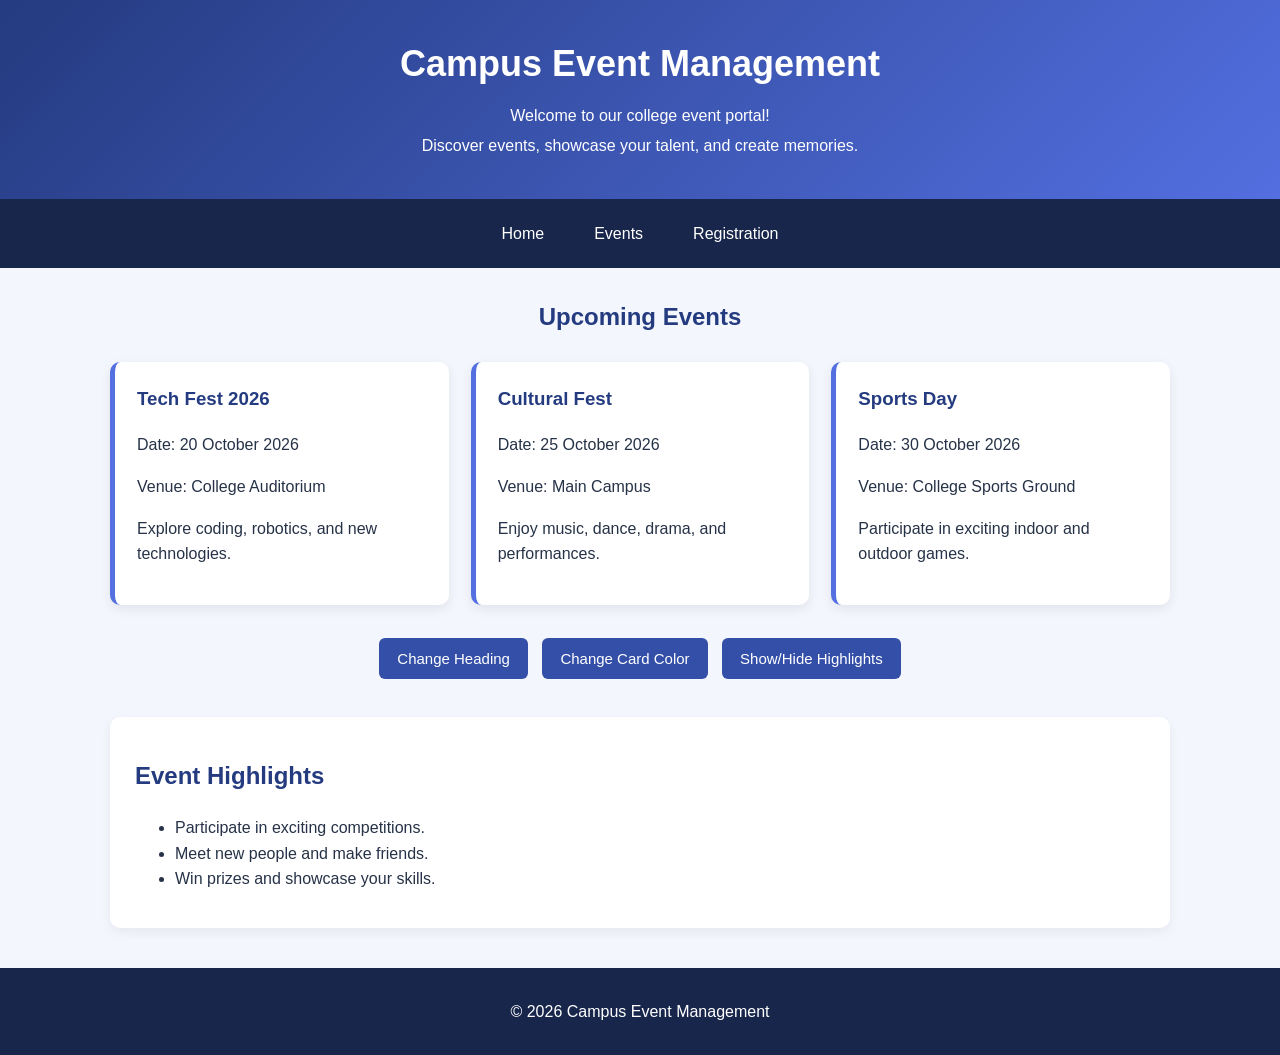
<file: index.html>
<!DOCTYPE html>
<html lang="en">
<head>
    <meta charset="UTF-8">
    <meta name="viewport" content="width=device-width, initial-scale=1.0">
    <title>Campus Event Management | Home</title>
    <link rel="stylesheet" href="style.css">
    <script src="script.js" defer></script>
</head>
<body>
    <header class="hero">
        <h1 id="mainHeading">Campus Event Management</h1>
        <p>Welcome to our college event portal!</p>
        <p>Discover events, showcase your talent, and create memories.</p>
    </header>

    <nav class="navbar">
        <a href="index.html">Home</a>
        <a href="events.html">Events</a>
        <a href="register.html">Registration</a>
    </nav>

    <main class="container">
        <h2>Upcoming Events</h2>

        <div class="event-container">
            <div class="event-card" id="card1">
                <h3>Tech Fest 2026</h3>
                <p>Date: 20 October 2026</p>
                <p>Venue: College Auditorium</p>
                <p>Explore coding, robotics, and new technologies.</p>
            </div>

            <div class="event-card" id="card2">
                <h3>Cultural Fest</h3>
                <p>Date: 25 October 2026</p>
                <p>Venue: Main Campus</p>
                <p>Enjoy music, dance, drama, and performances.</p>
            </div>

            <div class="event-card" id="card3">
                <h3>Sports Day</h3>
                <p>Date: 30 October 2026</p>
                <p>Venue: College Sports Ground</p>
                <p>Participate in exciting indoor and outdoor games.</p>
            </div>
        </div>

        <div class="button-group">
            <button onclick="changeHeading()">Change Heading</button>
            <button onclick="changeCardColor()">Change Card Color</button>
            <button onclick="toggleHighlights()">Show/Hide Highlights</button>
        </div>

        <section id="highlights" class="highlights">
            <h2>Event Highlights</h2>
            <ul>
                <li>Participate in exciting competitions.</li>
                <li>Meet new people and make friends.</li>
                <li>Win prizes and showcase your skills.</li>
            </ul>
        </section>
    </main>

    <footer>
        <p>&copy; 2026 Campus Event Management</p>
    </footer>
</body>
</html>
</file>
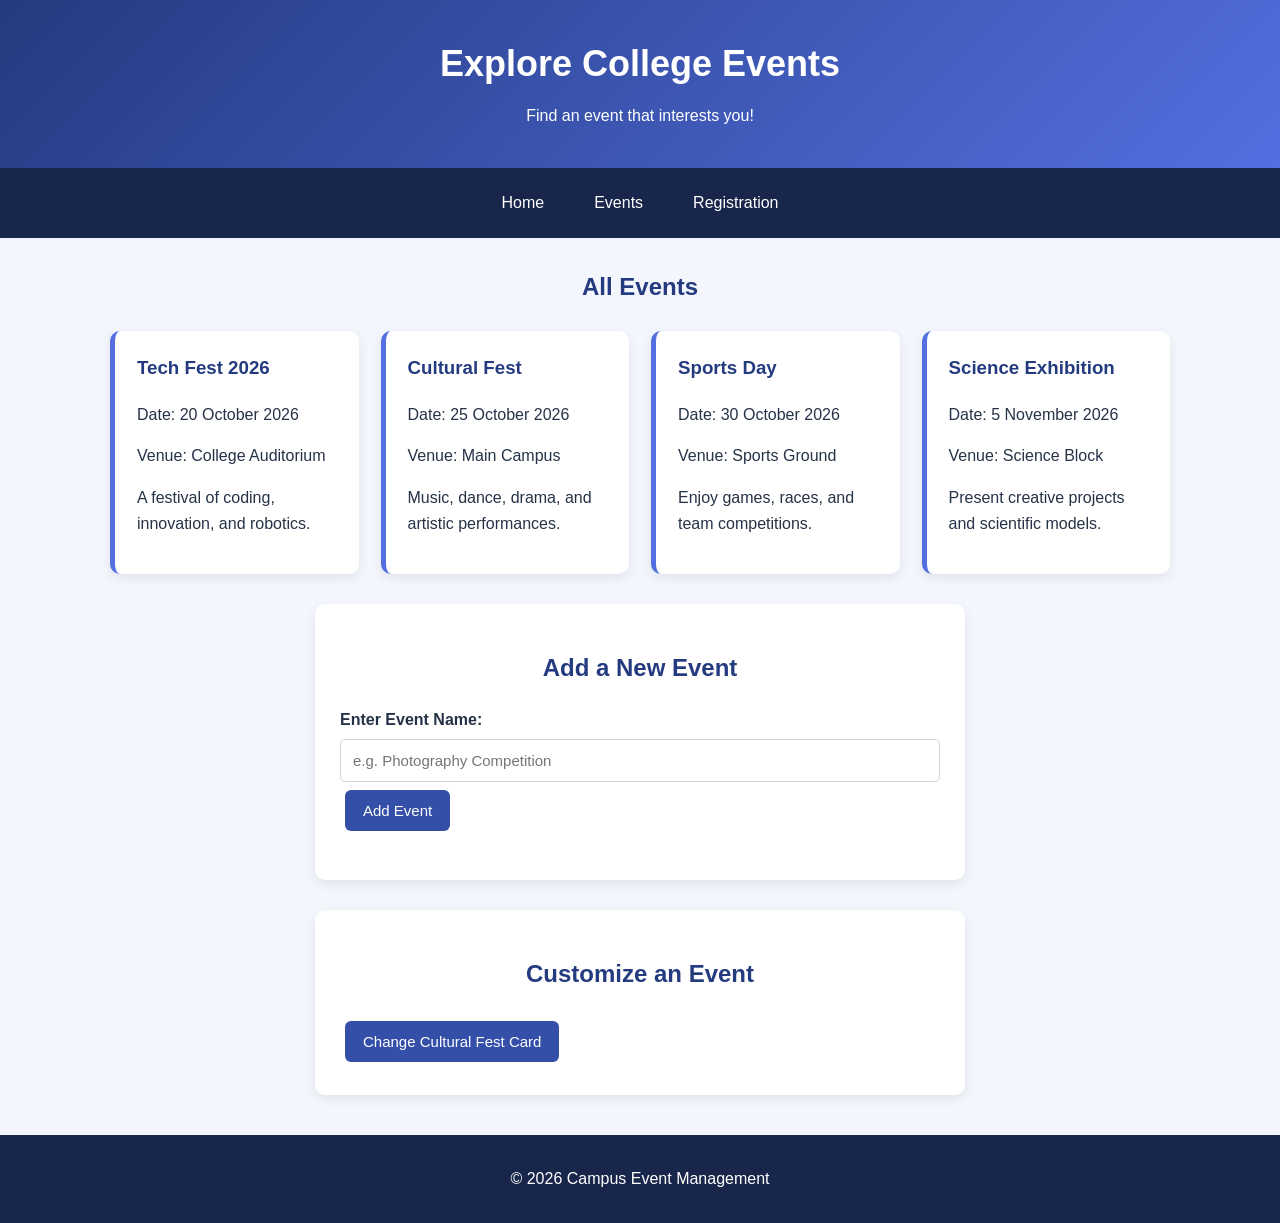
<file: events.html>
<!DOCTYPE html>
<html lang="en">
<head>
    <meta charset="UTF-8">
    <meta name="viewport" content="width=device-width, initial-scale=1.0">
    <title>College Events</title>
    <link rel="stylesheet" href="style.css">
    <script src="script.js" defer></script>
</head>
<body>
    <header class="hero">
        <h1>Explore College Events</h1>
        <p>Find an event that interests you!</p>
    </header>

    <nav class="navbar">
        <a href="index.html">Home</a>
        <a href="events.html">Events</a>
        <a href="register.html">Registration</a>
    </nav>

    <main class="container">
        <h2>All Events</h2>

        <div class="event-container">
            <div class="event-card">
                <h3>Tech Fest 2026</h3>
                <p>Date: 20 October 2026</p>
                <p>Venue: College Auditorium</p>
                <p>A festival of coding, innovation, and robotics.</p>
            </div>

            <div class="event-card" id="existingCard">
                <h3>Cultural Fest</h3>
                <p>Date: 25 October 2026</p>
                <p>Venue: Main Campus</p>
                <p>Music, dance, drama, and artistic performances.</p>
            </div>

            <div class="event-card">
                <h3>Sports Day</h3>
                <p>Date: 30 October 2026</p>
                <p>Venue: Sports Ground</p>
                <p>Enjoy games, races, and team competitions.</p>
            </div>

            <div class="event-card">
                <h3>Science Exhibition</h3>
                <p>Date: 5 November 2026</p>
                <p>Venue: Science Block</p>
                <p>Present creative projects and scientific models.</p>
            </div>
        </div>

        <section class="form-section">
            <h2>Add a New Event</h2>

            <label for="eventName">Enter Event Name:</label>
            <input type="text" id="eventName"
                   placeholder="e.g. Photography Competition">

            <button onclick="addEvent()">Add Event</button>

            <p id="eventMessage" aria-live="polite"></p>
            <div id="newEventList"></div>
        </section>

        <section class="form-section">
            <h2>Customize an Event</h2>
            <button onclick="changeExistingEvent()">
                Change Cultural Fest Card
            </button>
        </section>
    </main>

    <footer>
        <p>&copy; 2026 Campus Event Management</p>
    </footer>
</body>
</html>
</file>
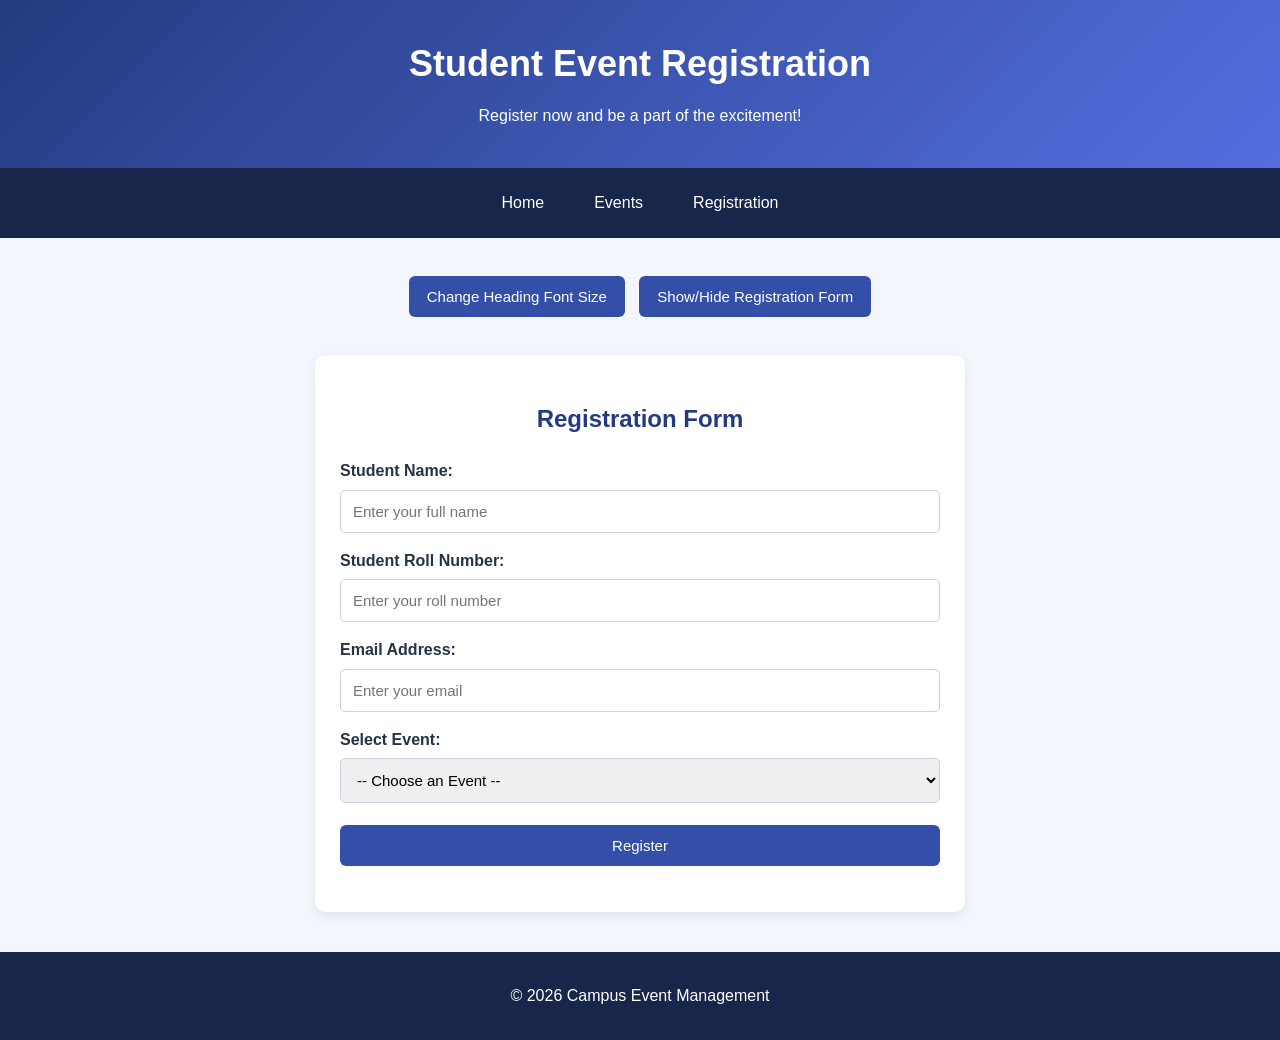
<file: register.html>
<!DOCTYPE html>
<html lang="en">
<head>
    <meta charset="UTF-8">
    <meta name="viewport" content="width=device-width, initial-scale=1.0">
    <title>Event Registration</title>
    <link rel="stylesheet" href="style.css">
    <script src="script.js" defer></script>
</head>
<body>
    <header class="hero">
        <h1 id="registrationHeading">Student Event Registration</h1>
        <p>Register now and be a part of the excitement!</p>
    </header>

    <nav class="navbar">
        <a href="index.html">Home</a>
        <a href="events.html">Events</a>
        <a href="register.html">Registration</a>
    </nav>

    <main class="container">
        <div class="button-group">
            <button onclick="changeRegistrationFont()">
                Change Heading Font Size
            </button>
            <button onclick="toggleRegistrationForm()">
                Show/Hide Registration Form
            </button>
        </div>

        <section class="form-section" id="registrationSection">
            <h2>Registration Form</h2>

            <form id="registrationForm" onsubmit="registerStudent(event)">
                <label for="studentName">Student Name:</label>
                <input type="text" id="studentName"
                       placeholder="Enter your full name" required>

                <label for="rollNumber">Student Roll Number:</label>
                <input type="text" id="rollNumber"
                       placeholder="Enter your roll number" required>

                <label for="email">Email Address:</label>
                <input type="email" id="email"
                       placeholder="Enter your email" required>

                <label for="eventSelection">Select Event:</label>
                <select id="eventSelection" required>
                    <option value="">-- Choose an Event --</option>
                    <option value="Tech Fest 2026">Tech Fest 2026</option>
                    <option value="Cultural Fest">Cultural Fest</option>
                    <option value="Sports Day">Sports Day</option>
                    <option value="Science Exhibition">Science Exhibition</option>
                </select>

                <button type="submit">Register</button>
            </form>

            <p id="registrationMessage" aria-live="polite"></p>
        </section>
    </main>

    <footer>
        <p>&copy; 2026 Campus Event Management</p>
    </footer>
</body>
</html>
</file>
<file: style.css>
* {
    box-sizing: border-box;
}

body {
    margin: 0;
    font-family: Arial, Helvetica, sans-serif;
    background-color: #f3f6fc;
    color: #263247;
    line-height: 1.6;
}


.hero {
    background: linear-gradient(135deg, #243b80, #536fe0);
    color: white;
    text-align: center;
    padding: 35px 20px;
}

.hero h1 {
    margin: 0 0 10px;
    font-size: 36px;
}

.hero p {
    margin: 5px 0;
}


.navbar {
    background-color: #18264b;
    display: flex;
    justify-content: center;
    align-items: center;
    flex-wrap: wrap;
    gap: 10px;
    padding: 12px;
}

.navbar a {
    color: white;
    text-decoration: none;
    padding: 10px 20px;
    border-radius: 5px;
    transition: background-color 0.3s;
}

.navbar a:hover {
    background-color: #536fe0;
}


.container {
    max-width: 1100px;
    margin: 30px auto;
    padding: 0 20px;
}

.container > h2 {
    text-align: center;
    margin-bottom: 25px;
    color: #243b80;
}


.event-container {
    display: flex;
    justify-content: center;
    align-items: stretch;
    flex-wrap: wrap;
    gap: 22px;
}

.event-card {
    background-color: white;
    flex: 1 1 240px;
    max-width: 340px;
    padding: 22px;
    border-radius: 10px;
    border-left: 5px solid #536fe0;
    box-shadow: 0 4px 12px rgba(0, 0, 0, 0.08);
    transition: transform 0.3s, background-color 0.3s;
}

.event-card:hover {
    transform: translateY(-5px);
}

.event-card h3 {
    color: #243b80;
    margin-top: 0;
}


button {
    background-color: #344fa8;
    color: white;
    border: none;
    border-radius: 6px;
    padding: 12px 18px;
    margin: 8px 5px;
    cursor: pointer;
    font-size: 15px;
    transition: background-color 0.3s;
}

button:hover {
    background-color: #18264b;
}

.button-group {
    text-align: center;
    margin: 25px 0;
}


.highlights {
    background-color: white;
    padding: 20px 25px;
    margin: 30px 0;
    border-radius: 10px;
    box-shadow: 0 4px 12px rgba(0, 0, 0, 0.06);
}

.highlights h2 {
    color: #243b80;
}


.form-section {
    max-width: 650px;
    margin: 30px auto;
    padding: 25px;
    background-color: white;
    border-radius: 10px;
    box-shadow: 0 4px 12px rgba(0, 0, 0, 0.08);
}

.form-section h2 {
    text-align: center;
    color: #243b80;
}

.form-section label {
    display: block;
    margin-top: 15px;
    font-weight: bold;
}

.form-section input,
.form-section select {
    width: 100%;
    padding: 12px;
    margin-top: 6px;
    border: 1px solid #cbd3e1;
    border-radius: 5px;
    font-size: 15px;
}

.form-section input:focus,
.form-section select:focus {
    outline: 2px solid #536fe0;
    border-color: #536fe0;
}

#registrationForm button {
    width: 100%;
    margin: 22px 0 5px;
}

#eventMessage,
#registrationMessage {
    font-weight: bold;
    margin-top: 15px;
    overflow-wrap: anywhere;
}

#newEventList {
    margin-top: 15px;
}


footer {
    background-color: #18264b;
    color: white;
    text-align: center;
    padding: 15px;
    margin-top: 40px;
}


@media (max-width: 600px) {
    .hero h1 {
        font-size: 27px;
    }

    .navbar {
        flex-direction: column;
    }

    .navbar a {
        width: 100%;
        text-align: center;
    }

    .event-card {
        max-width: 100%;
        flex-basis: 100%;
    }

    .form-section {
        padding: 18px;
    }
}



.hidden {
    display: none;
}
</file>
